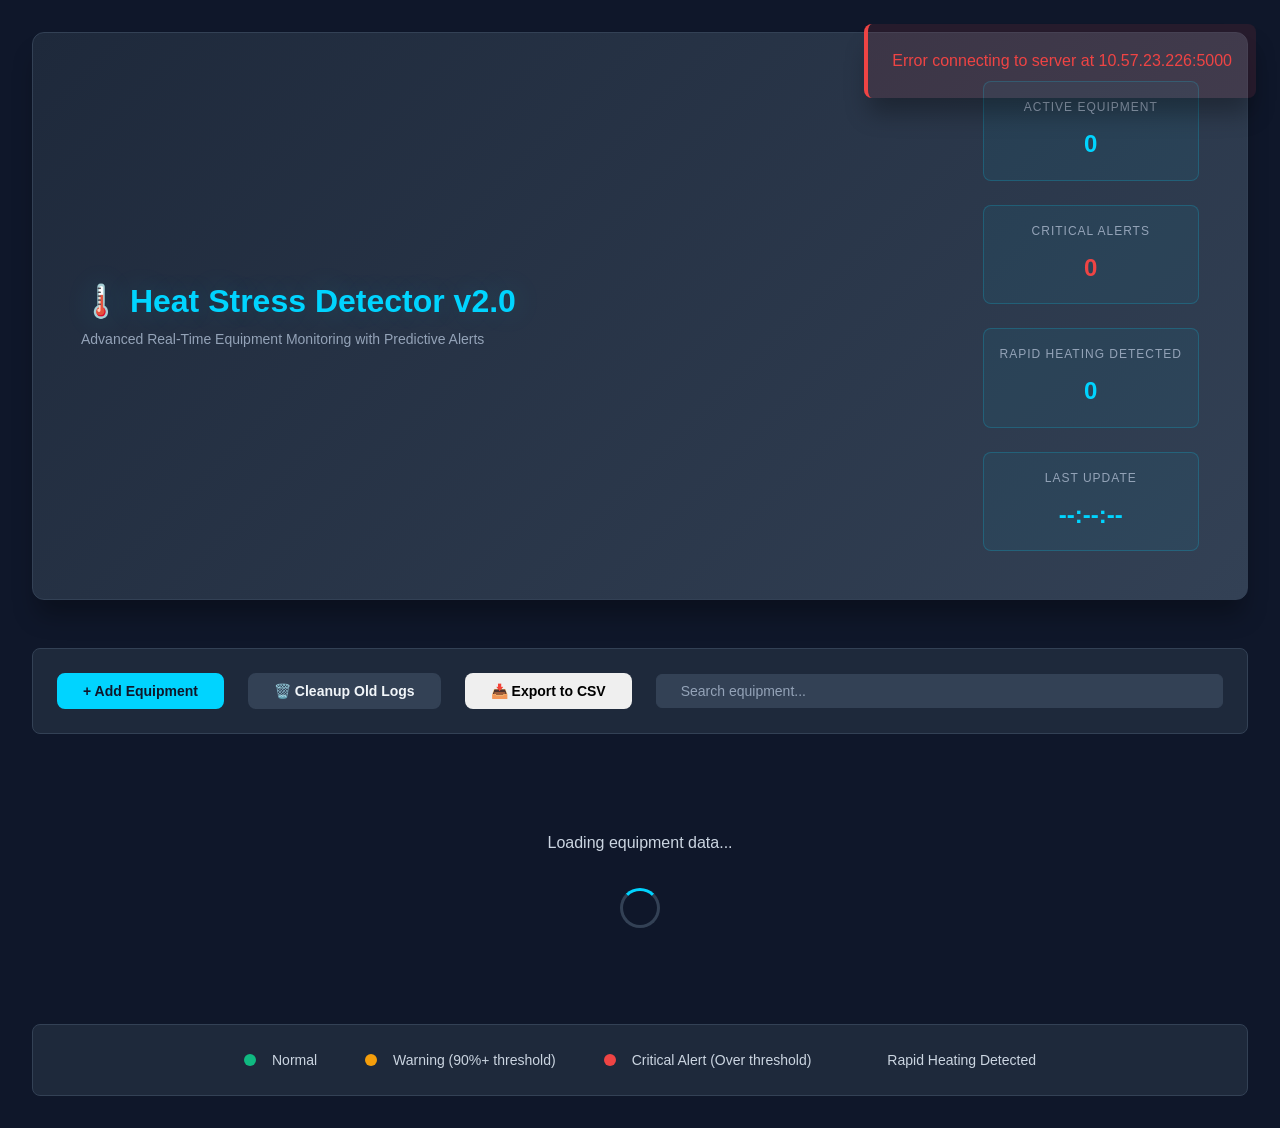
<file: heat_stress_detector_v2.html>
<!DOCTYPE html>
<html lang="en">
<head>
    <meta charset="UTF-8">
    <meta name="viewport" content="width=device-width, initial-scale=1.0">
    <title>Heat Stress Detector v2 - Advanced Monitoring</title>
    <link rel="stylesheet" href="./style.css">
    <!-- Feature 1: Chart.js for Historical Trend Graphs -->
    <style>      
        :root {
            /* Color Palette */
            --primary-color: #00d4ff;
            --primary-dark: #0099cc;
            --secondary-color: #7c3aed;
            --danger-color: #ef4444;
            --warning-color: #f59e0b;
            --success-color: #10b981;
            
            /* Backgrounds */
            --bg-primary: #0f172a;
            --bg-secondary: #1e293b;
            --bg-tertiary: #334155;
            --bg-card: #1e293b;
            
            /* Text Colors */
            --text-primary: #f1f5f9;
            --text-secondary: #cbd5e1;
            --text-muted: #94a3b8;
            
            /* Borders & Shadows */
            --border-color: #334155;
            --shadow: 0 20px 25px -5px rgba(0, 0, 0, 0.3);
            --shadow-sm: 0 4px 6px -1px rgba(0, 0, 0, 0.2);
            
            /* Spacing */
            --spacing-xs: 0.25rem;
            --spacing-sm: 0.5rem;
            --spacing-md: 1rem;
            --spacing-lg: 1.5rem;
            --spacing-xl: 2rem;
            --spacing-2xl: 3rem;
            
            /* Font Sizes */
            --font-xs: 0.75rem;
            --font-sm: 0.875rem;
            --font-base: 1rem;
            --font-lg: 1.125rem;
            --font-xl: 1.25rem;
            --font-2xl: 1.5rem;
            --font-3xl: 2rem;
            
            /* Z-Index */
            --z-base: 1;
            --z-modal: 1000;
            --z-notification: 2000;
        }
        
        * {
            margin: 0;
            padding: 0;
            box-sizing: border-box;
        }
        
        body {
            font-family: 'Segoe UI', 'Roboto', 'Oxygen', 'Ubuntu', 'Cantarell', sans-serif;
            background-color: var(--bg-primary);
            color: var(--text-primary);
            line-height: 1.6;
            font-size: var(--font-base);
        }
        
        html {
            scroll-behavior: smooth;
        }
        
        /* ==================== TYPOGRAPHY ==================== */
        
        h1, h2, h3, h4, h5, h6 {
            font-weight: 700;
            line-height: 1.2;
            margin-bottom: var(--spacing-md);
        }
        
        h1 { font-size: var(--font-3xl); }
        h2 { font-size: var(--font-2xl); }
        h3 { font-size: var(--font-xl); }
        
        p {
            margin-bottom: var(--spacing-md);
            color: var(--text-secondary);
        }
        
        /* ==================== BUTTONS ==================== */
        
        .btn {
            display: inline-flex;
            align-items: center;
            justify-content: center;
            padding: var(--spacing-sm) var(--spacing-lg);
            border: 2px solid transparent;
            border-radius: 8px;
            font-size: var(--font-sm);
            font-weight: 600;
            cursor: pointer;
            transition: all 0.3s ease;
            gap: var(--spacing-sm);
            text-decoration: none;
            white-space: nowrap;
        }
        
        .btn:hover {
            transform: translateY(-2px);
        }
        
        .btn:active {
            transform: translateY(0);
        }
        
        .btn-primary {
            background-color: var(--primary-color);
            color: var(--bg-primary);
            border-color: var(--primary-color);
        }
        
        .btn-primary:hover {
            background-color: var(--primary-dark);
            border-color: var(--primary-dark);
            box-shadow: 0 0 20px rgba(0, 212, 255, 0.3);
        }
        
        .btn-secondary {
            background-color: var(--bg-tertiary);
            color: var(--text-primary);
            border-color: var(--border-color);
        }
        
        .btn-secondary:hover {
            background-color: var(--bg-secondary);
            border-color: var(--primary-color);
        }
        
        .btn-danger {
            background-color: var(--danger-color);
            color: white;
            border-color: var(--danger-color);
        }
        
        .btn-danger:hover {
            background-color: #dc2626;
            box-shadow: 0 0 20px rgba(239, 68, 68, 0.3);
        }
        
        .btn:disabled {
            opacity: 0.5;
            cursor: not-allowed;
            transform: none;
        }
        
        /* ==================== LAYOUT ==================== */
        
        .container {
            max-width: 1400px;
            margin: 0 auto;
            padding: var(--spacing-xl);
        }
        
        /* ==================== HEADER ==================== */
        
        .header {
            background: linear-gradient(135deg, var(--bg-secondary) 0%, var(--bg-tertiary) 100%);
            border: 1px solid var(--border-color);
            border-radius: 12px;
            padding: var(--spacing-2xl);
            margin-bottom: var(--spacing-2xl);
            box-shadow: var(--shadow);
        }
        
        .header-content {
            display: flex;
            justify-content: space-between;
            align-items: center;
            gap: var(--spacing-2xl);
            flex-wrap: wrap;
        }
        
        .header-title h1 {
            margin-bottom: var(--spacing-sm);
            color: var(--primary-color);
            text-shadow: 0 0 30px rgba(0, 212, 255, 0.2);
        }
        
        .subtitle {
            color: var(--text-muted);
            font-size: var(--font-sm);
            margin: 0;
        }
        
        .header-stats {
            display: grid;
            grid-template-columns: repeat(auto-fit, minmax(150px, 1fr));
            gap: var(--spacing-lg);
        }
        
        .stat-item {
            display: flex;
            flex-direction: column;
            align-items: center;
            padding: var(--spacing-md);
            background: rgba(0, 212, 255, 0.05);
            border: 1px solid rgba(0, 212, 255, 0.2);
            border-radius: 8px;
            transition: all 0.3s ease;
        }
        
        .stat-item:hover {
            background: rgba(0, 212, 255, 0.1);
            border-color: var(--primary-color);
        }
        
        .stat-label {
            font-size: var(--font-xs);
            color: var(--text-muted);
            text-transform: uppercase;
            letter-spacing: 1px;
            margin-bottom: var(--spacing-sm);
        }
        
        .stat-value {
            font-size: var(--font-2xl);
            font-weight: 700;
            color: var(--primary-color);
        }
        
        .stat-value.alert-count {
            color: var(--danger-color);
        }
        
        /* ==================== CONTROL PANEL ==================== */
        
        .control-panel {
            display: flex;
            justify-content: space-between;
            align-items: center;
            gap: var(--spacing-lg);
            margin-bottom: var(--spacing-2xl);
            flex-wrap: wrap;
            background: var(--bg-secondary);
            border: 1px solid var(--border-color);
            padding: var(--spacing-lg);
            border-radius: 8px;
        }
        
        .search-box {
            flex: 1;
            min-width: 200px;
        }
        
        .search-box input {
            width: 100%;
            padding: var(--spacing-sm) var(--spacing-lg);
            background: var(--bg-tertiary);
            border: 1px solid var(--border-color);
            border-radius: 6px;
            color: var(--text-primary);
            font-size: var(--font-sm);
            transition: all 0.3s ease;
        }
        
        .search-box input:focus {
            outline: none;
            border-color: var(--primary-color);
            box-shadow: 0 0 10px rgba(0, 212, 255, 0.2);
        }
        
        .search-box input::placeholder {
            color: var(--text-muted);
        }
        
        /* ==================== EQUIPMENT GRID ==================== */
        
        .equipment-grid {
            display: grid;
            grid-template-columns: repeat(auto-fill, minmax(350px, 1fr));
            gap: var(--spacing-lg);
            margin-bottom: var(--spacing-2xl);
        }
        
        .equipment-card {
            background: var(--bg-card);
            border: 2px solid var(--border-color);
            border-radius: 12px;
            padding: var(--spacing-lg);
            transition: all 0.3s ease;
            cursor: pointer;
            position: relative;
            overflow: hidden;
        }
        
        .equipment-card::before {
            content: '';
            position: absolute;
            top: 0;
            left: 0;
            right: 0;
            height: 4px;
            background: linear-gradient(90deg, var(--primary-color), transparent);
            opacity: 0;
            transition: opacity 0.3s ease;
        }
        
        .equipment-card:hover {
            border-color: var(--primary-color);
            box-shadow: var(--shadow-sm), 0 0 20px rgba(0, 212, 255, 0.1);
            transform: translateY(-4px);
        }
        
        .equipment-card:hover::before {
            opacity: 1;
        }
        
        .equipment-card.status-normal {
            border-top-color: var(--success-color);
        }
        
        .equipment-card.status-warning {
            border-top-color: var(--warning-color);
        }
        
        .equipment-card.status-alert {
            border-top-color: var(--danger-color);
            background: linear-gradient(135deg, 
                rgba(239, 68, 68, 0.05) 0%, 
                var(--bg-card) 100%);
        }
        
        .equipment-card-header {
            display: flex;
            justify-content: space-between;
            align-items: start;
            margin-bottom: var(--spacing-lg);
            gap: var(--spacing-md);
        }
        
        .equipment-name {
            font-size: var(--font-lg);
            font-weight: 700;
            color: var(--primary-color);
            word-break: break-word;
        }
        
        .equipment-id {
            font-size: var(--font-xs);
            color: var(--text-muted);
            margin-top: var(--spacing-xs);
        }
        
        .status-badge {
            display: inline-flex;
            align-items: center;
            gap: var(--spacing-xs);
            padding: var(--spacing-xs) var(--spacing-sm);
            border-radius: 20px;
            font-size: var(--font-xs);
            font-weight: 600;
            text-transform: uppercase;
            letter-spacing: 0.5px;
        }
        
        .status-badge.normal {
            background: rgba(16, 185, 129, 0.1);
            color: var(--success-color);
            border: 1px solid var(--success-color);
        }
        
        .status-badge.warning {
            background: rgba(245, 158, 11, 0.1);
            color: var(--warning-color);
            border: 1px solid var(--warning-color);
        }
        
        .status-badge.alert {
            background: rgba(239, 68, 68, 0.1);
            color: var(--danger-color);
            border: 1px solid var(--danger-color);
            animation: pulse 2s infinite;
        }
        
        @keyframes pulse {
            0%, 100% { opacity: 1; }
            50% { opacity: 0.7; }
        }
        
        .equipment-body {
            display: grid;
            gap: var(--spacing-lg);
            margin-bottom: var(--spacing-lg);
        }
        
        .temperature-display {
            background: var(--bg-tertiary);
            border: 1px solid var(--border-color);
            border-radius: 8px;
            padding: var(--spacing-lg);
            text-align: center;
        }
        
        .temp-label {
            font-size: var(--font-xs);
            color: var(--text-muted);
            text-transform: uppercase;
            letter-spacing: 1px;
            margin-bottom: var(--spacing-sm);
            display: block;
        }
        
        .temp-current {
            font-size: var(--font-3xl);
            font-weight: 700;
            color: var(--primary-color);
            margin-bottom: var(--spacing-xs);
        }
        
        .temp-unit {
            font-size: var(--font-lg);
            color: var(--text-muted);
            margin-left: var(--spacing-xs);
        }
        
        .temp-info {
            display: grid;
            grid-template-columns: 1fr 1fr;
            gap: var(--spacing-md);
            margin-top: var(--spacing-md);
            padding-top: var(--spacing-md);
            border-top: 1px solid var(--border-color);
        }
        
        .temp-info-item {
            display: flex;
            flex-direction: column;
            align-items: center;
        }
        
        .temp-info-label {
            font-size: var(--font-xs);
            color: var(--text-muted);
            margin-bottom: var(--spacing-xs);
        }
        
        .temp-info-value {
            font-size: var(--font-lg);
            font-weight: 600;
            color: var(--text-primary);
        }
        
        .timestamp {
            font-size: var(--font-xs);
            color: var(--text-muted);
            margin-top: var(--spacing-md);
            padding-top: var(--spacing-md);
            border-top: 1px solid var(--border-color);
        }
        
        .equipment-footer {
            display: grid;
            grid-template-columns: 1fr 1fr;
            gap: var(--spacing-md);
        }
        
        .equipment-footer .btn {
            width: 100%;
            justify-content: center;
        }
        
        .no-data {
            text-align: center;
            color: var(--text-muted);
            padding: var(--spacing-2xl);
            font-size: var(--font-sm);
        }
        
        /* ==================== LOADING SPINNER ==================== */
        
        .loading-message {
            grid-column: 1 / -1;
            display: flex;
            flex-direction: column;
            align-items: center;
            justify-content: center;
            padding: var(--spacing-2xl);
            color: var(--text-muted);
        }
        
        .spinner {
            width: 40px;
            height: 40px;
            border: 3px solid var(--border-color);
            border-top-color: var(--primary-color);
            border-radius: 50%;
            animation: spin 1s linear infinite;
            margin-top: var(--spacing-md);
        }
        
        @keyframes spin {
            to { transform: rotate(360deg); }
        }
        
        /* ==================== MODALS ==================== */
        
        .modal {
            display: none;
            position: fixed;
            top: 0;
            left: 0;
            right: 0;
            bottom: 0;
            background: rgba(0, 0, 0, 0.7);
            backdrop-filter: blur(4px);
            z-index: var(--z-modal);
            align-items: center;
            justify-content: center;
        }
        
        .modal.active {
            display: flex;
        }
        
        .modal-content {
            background: var(--bg-secondary);
            border: 1px solid var(--border-color);
            border-radius: 12px;
            max-width: 500px;
            width: 90%;
            max-height: 90vh;
            overflow-y: auto;
            box-shadow: var(--shadow);
            animation: slideUp 0.3s ease;
        }
        
        @keyframes slideUp {
            from {
                opacity: 0;
                transform: translateY(30px);
            }
            to {
                opacity: 1;
                transform: translateY(0);
            }
        }
        
        .modal-header {
            display: flex;
            justify-content: space-between;
            align-items: center;
            padding: var(--spacing-lg);
            border-bottom: 1px solid var(--border-color);
        }
        
        .modal-header h2 {
            margin: 0;
            color: var(--primary-color);
        }
        
        .modal-close {
            background: none;
            border: none;
            color: var(--text-muted);
            font-size: var(--font-2xl);
            cursor: pointer;
            transition: color 0.3s ease;
            padding: 0;
            width: 32px;
            height: 32px;
            display: flex;
            align-items: center;
            justify-content: center;
        }
        
        .modal-close:hover {
            color: var(--primary-color);
        }
        
        .modal-body {
            padding: var(--spacing-lg);
        }
        
        .modal-footer {
            padding: var(--spacing-lg);
            border-top: 1px solid var(--border-color);
            display: flex;
            gap: var(--spacing-md);
            justify-content: flex-end;
        }
        
        .modal-form {
            padding: var(--spacing-lg);
        }
        
        .form-group {
            margin-bottom: var(--spacing-lg);
        }
        
        .form-group label {
            display: block;
            margin-bottom: var(--spacing-sm);
            color: var(--text-primary);
            font-weight: 600;
            font-size: var(--font-sm);
        }
        
        .form-group input {
            width: 100%;
            padding: var(--spacing-sm) var(--spacing-md);
            background: var(--bg-tertiary);
            border: 1px solid var(--border-color);
            border-radius: 6px;
            color: var(--text-primary);
            font-size: var(--font-sm);
            transition: all 0.3s ease;
        }
        
        .form-group input:focus {
            outline: none;
            border-color: var(--primary-color);
            box-shadow: 0 0 10px rgba(0, 212, 255, 0.2);
            background: var(--bg-primary);
        }
        
        .form-group input::placeholder {
            color: var(--text-muted);
        }
        
        .form-actions {
            display: flex;
            gap: var(--spacing-md);
            justify-content: flex-end;
            margin-top: var(--spacing-lg);
        }
        
        .form-actions .btn {
            flex: 1;
        }
        
        /* ==================== DETAIL GRID ==================== */
        
        .detail-grid {
            display: grid;
            grid-template-columns: 1fr 1fr;
            gap: var(--spacing-lg);
            margin-bottom: var(--spacing-lg);
        }
        
        .detail-item {
            display: flex;
            flex-direction: column;
            padding: var(--spacing-md);
            background: var(--bg-tertiary);
            border: 1px solid var(--border-color);
            border-radius: 6px;
        }
        
        .detail-label {
            font-size: var(--font-xs);
            color: var(--text-muted);
            text-transform: uppercase;
            letter-spacing: 0.5px;
            margin-bottom: var(--spacing-xs);
        }
        
        .detail-value {
            font-size: var(--font-lg);
            font-weight: 600;
            color: var(--primary-color);
        }
        
        .detail-section {
            margin-bottom: var(--spacing-lg);
        }
        
        .detail-section h3 {
            margin-bottom: var(--spacing-md);
            color: var(--primary-color);
        }
        
        .readings-list {
            display: flex;
            flex-direction: column;
            gap: var(--spacing-sm);
        }
        
        .reading-item {
            display: flex;
            justify-content: space-between;
            align-items: center;
            padding: var(--spacing-md);
            background: var(--bg-tertiary);
            border: 1px solid var(--border-color);
            border-radius: 6px;
        }
        
        .reading-temp {
            font-weight: 600;
            color: var(--primary-color);
        }
        
        .reading-time {
            font-size: var(--font-xs);
            color: var(--text-muted);
        }
        
        /* ==================== STATUS BAR ==================== */
        
        .status-bar {
            display: flex;
            justify-content: center;
            gap: var(--spacing-2xl);
            padding: var(--spacing-lg);
            background: var(--bg-secondary);
            border: 1px solid var(--border-color);
            border-radius: 8px;
            margin-top: var(--spacing-2xl);
            flex-wrap: wrap;
        }
        
        .status-item {
            display: flex;
            align-items: center;
            gap: var(--spacing-md);
            color: var(--text-secondary);
            font-size: var(--font-sm);
        }
        
        .status-dot {
            width: 12px;
            height: 12px;
            border-radius: 50%;
        }
        
        .status-dot.normal {
            background-color: var(--success-color);
        }
        
        .status-dot.warning {
            background-color: var(--warning-color);
        }
        
        .status-dot.alert {
            background-color: var(--danger-color);
            animation: pulse 2s infinite;
        }
        
        /* ==================== NOTIFICATIONS ==================== */
        
        .notification-container {
            position: fixed;
            top: var(--spacing-lg);
            right: var(--spacing-lg);
            z-index: var(--z-notification);
            display: flex;
            flex-direction: column;
            gap: var(--spacing-md);
            max-width: 400px;
        }
        
        .notification {
            padding: var(--spacing-lg);
            border-radius: 8px;
            box-shadow: var(--shadow);
            animation: slideInRight 0.3s ease;
            border-left: 4px solid;
        }
        
        @keyframes slideInRight {
            from {
                opacity: 0;
                transform: translateX(100px);
            }
            to {
                opacity: 1;
                transform: translateX(0);
            }
        }
        
        .notification.success {
            background: rgba(16, 185, 129, 0.1);
            border-left-color: var(--success-color);
            color: var(--success-color);
        }
        
        .notification.error {
            background: rgba(239, 68, 68, 0.1);
            border-left-color: var(--danger-color);
            color: var(--danger-color);
        }
        
        .notification.info {
            background: rgba(0, 212, 255, 0.1);
            border-left-color: var(--primary-color);
            color: var(--primary-color);
        }
        
        .notification.warning {
            background: rgba(245, 158, 11, 0.1);
            border-left-color: var(--warning-color);
            color: var(--warning-color);
        }
        
        /* ==================== RESPONSIVE DESIGN ==================== */
        
        @media (max-width: 768px) {
            .container {
                padding: var(--spacing-lg);
            }
        
            .header-content {
                flex-direction: column;
                align-items: flex-start;
            }
        
            .header-stats {
                grid-template-columns: repeat(3, 1fr);
                width: 100%;
            }
        
            .equipment-grid {
                grid-template-columns: 1fr;
            }
        
            .control-panel {
                flex-direction: column;
                align-items: stretch;
            }
        
            .control-panel .btn {
                width: 100%;
            }
        
            .search-box {
                min-width: auto;
            }
        
            .status-bar {
                gap: var(--spacing-lg);
            }
        
            .modal-content {
                width: 95%;
            }
        
            .notification-container {
                left: var(--spacing-lg);
                right: var(--spacing-lg);
                max-width: none;
            }
        
            .detail-grid {
                grid-template-columns: 1fr;
            }
        }
        
        @media (max-width: 480px) {
            .header {
                padding: var(--spacing-lg);
            }
        
            .header-title h1 {
                font-size: var(--font-2xl);
            }
        
            .header-stats {
                grid-template-columns: 1fr;
                gap: var(--spacing-md);
            }
        
            .stat-item {
                padding: var(--spacing-md);
            }
        
            .equipment-grid {
                gap: var(--spacing-md);
            }
        
            .equipment-card {
                padding: var(--spacing-md);
            }
        
            .temp-current {
                font-size: var(--font-2xl);
            }
        
            .temp-info {
                grid-template-columns: 1fr;
            }
        
            .equipment-footer {
                grid-template-columns: 1fr;
            }
        
            .status-bar {
                flex-direction: column;
                gap: var(--spacing-md);
            }
        
            .status-item {
                justify-content: center;
            }
        }
        
        /* ==================== SCROLLBAR STYLING ==================== */
        
        ::-webkit-scrollbar {
            width: 8px;
            height: 8px;
        }
        
        ::-webkit-scrollbar-track {
            background: var(--bg-secondary);
        }
        
        ::-webkit-scrollbar-thumb {
            background: var(--bg-tertiary);
            border-radius: 4px;
        }
        
        ::-webkit-scrollbar-thumb:hover {
            background: var(--border-color);
        }
        
        /* ==================== UTILITIES ==================== */
        
        .hidden {
            display: none !important;
        }
        
        .invisible {
            visibility: hidden;
        }
        
        .text-center {
            text-align: center;
        }
        
        .text-muted {
            color: var(--text-muted);
        }
        
        .mt-1 { margin-top: var(--spacing-sm); }
        .mt-2 { margin-top: var(--spacing-md); }
        .mb-1 { margin-bottom: var(--spacing-sm); }
        .mb-2 { margin-bottom: var(--spacing-md); }
    </style>
</head>
<body>
    <div class="container">
        <!-- Header Section -->
        <header class="header">
            <div class="header-content">
                <div class="header-title">
                    <h1>🌡️ Heat Stress Detector v2.0</h1>
                    <p class="subtitle">Advanced Real-Time Equipment Monitoring with Predictive Alerts</p>
                </div>
                <div class="header-stats">
                    <div class="stat-item">
                        <span class="stat-label">Active Equipment</span>
                        <span class="stat-value" id="stat-total">0</span>
                    </div>
                    <div class="stat-item">
                        <span class="stat-label">Critical Alerts</span>
                        <span class="stat-value alert-count" id="stat-alerts">0</span>
                    </div>
                    <div class="stat-item">
                        <span class="stat-label">Rapid Heating Detected</span>
                        <span class="stat-value warning-count" id="stat-rapid-heat">0</span>
                    </div>
                    <div class="stat-item">
                        <span class="stat-label">Last Update</span>
                        <span class="stat-value" id="stat-time">--:--:--</span>
                    </div>
                </div>
            </div>
        </header>

        <!-- Control Panel -->
        <div class="control-panel">
            <button class="btn btn-primary" id="btn-add-equipment">+ Add Equipment</button>
            <button class="btn btn-secondary" id="btn-cleanup">🗑️ Cleanup Old Logs</button>
            <!-- Feature 4: CSV Export Button -->
            <button class="btn btn-success" id="btn-export-csv">📥 Export to CSV</button>
            <div class="search-box">
                <input type="text" id="search-input" placeholder="Search equipment...">
            </div>
        </div>

        <!-- Equipment Grid -->
        <div class="equipment-grid" id="equipment-grid">
            <div class="loading-message">
                <p>Loading equipment data...</p>
                <div class="spinner"></div>
            </div>
        </div>

        <!-- Status Bar -->
        <footer class="status-bar">
            <div class="status-item">
                <span class="status-dot normal"></span>
                <span>Normal</span>
            </div>
            <div class="status-item">
                <span class="status-dot warning"></span>
                <span>Warning (90%+ threshold)</span>
            </div>
            <div class="status-item">
                <span class="status-dot alert"></span>
                <span>Critical Alert (Over threshold)</span>
            </div>
            <div class="status-item">
                <span class="status-dot rapid"></span>
                <span>Rapid Heating Detected</span>
            </div>
        </footer>
    </div>

    <!-- Modal: Add Equipment (Feature 5: Location input added) -->
    <div id="modal-add-equipment" class="modal">
        <div class="modal-content">
            <div class="modal-header">
                <h2>Add New Equipment</h2>
                <button class="modal-close">&times;</button>
            </div>
            <form id="form-add-equipment" class="modal-form">
                <div class="form-group">
                    <label for="input-eq-name">Equipment Name *</label>
                    <input 
                        type="text" 
                        id="input-eq-name" 
                        name="name" 
                        placeholder="e.g., Industrial Motor A" 
                        required
                    >
                </div>
                <div class="form-group">
                    <label for="input-max-temp">Max Temp Threshold (°C) *</label>
                    <input 
                        type="number" 
                        id="input-max-temp" 
                        name="max_temp_threshold" 
                        placeholder="e.g., 85.0" 
                        step="0.1"
                        required
                    >
                </div>
                <!-- Feature 5: Location field -->
                <div class="form-group">
                    <label for="input-location">Location *</label>
                    <input 
                        type="text" 
                        id="input-location" 
                        name="location" 
                        placeholder="e.g., Server Room A" 
                        required
                    >
                </div>
                <div class="form-actions">
                    <button type="button" class="btn btn-secondary modal-cancel">Cancel</button>
                    <button type="submit" class="btn btn-primary">Create Equipment</button>
                </div>
            </form>
        </div>
    </div>

    <!-- Modal: Edit Equipment -->
    <div id="modal-edit-equipment" class="modal">
        <div class="modal-content">
            <div class="modal-header">
                <h2>Edit Equipment</h2>
                <button class="modal-close">&times;</button>
            </div>
            <form id="form-edit-equipment" class="modal-form">
                <input type="hidden" id="edit-equipment-id">
                <div class="form-group">
                    <label for="edit-eq-name">Equipment Name</label>
                    <input 
                        type="text" 
                        id="edit-eq-name" 
                        name="name" 
                        placeholder="Equipment name"
                    >
                </div>
                <div class="form-group">
                    <label for="edit-max-temp">Max Temp Threshold (°C)</label>
                    <input 
                        type="number" 
                        id="edit-max-temp" 
                        name="max_temp_threshold" 
                        placeholder="e.g., 85.0" 
                        step="0.1"
                    >
                </div>
                <!-- Feature 5: Location field in edit -->
                <div class="form-group">
                    <label for="edit-location">Location</label>
                    <input 
                        type="text" 
                        id="edit-location" 
                        name="location" 
                        placeholder="e.g., Server Room A"
                    >
                </div>
                <div class="form-actions">
                    <button type="button" class="btn btn-secondary modal-cancel">Cancel</button>
                    <button type="submit" class="btn btn-primary">Save Changes</button>
                </div>
            </form>
        </div>
    </div>

    <!-- Modal: Equipment Details with Trend Chart (Feature 1) -->
    <div id="modal-equipment-details" class="modal">
        <div class="modal-content modal-large">
            <div class="modal-header">
                <h2 id="detail-equipment-name">Equipment Details</h2>
                <button class="modal-close">&times;</button>
            </div>
            <div class="modal-body">
                <div class="detail-grid">
                    <div class="detail-item">
                        <span class="detail-label">Equipment ID:</span>
                        <span class="detail-value" id="detail-eq-id">-</span>
                    </div>
                    <div class="detail-item">
                        <span class="detail-label">Location:</span>
                        <span class="detail-value" id="detail-location">-</span>
                    </div>
                    <div class="detail-item">
                        <span class="detail-label">Max Threshold:</span>
                        <span class="detail-value" id="detail-max-temp">-</span>
                    </div>
                    <div class="detail-item">
                        <span class="detail-label">Health Score:</span>
                        <span class="detail-value" id="detail-health-score">-</span>
                    </div>
                    <div class="detail-item">
                        <span class="detail-label">Current Temperature:</span>
                        <span class="detail-value" id="detail-current-temp">-</span>
                    </div>
                    <div class="detail-item">
                        <span class="detail-label">Overheat Count:</span>
                        <span class="detail-value" id="detail-overheat-count">-</span>
                    </div>
                    <div class="detail-item">
                        <span class="detail-label">Last Updated:</span>
                        <span class="detail-value" id="detail-timestamp">-</span>
                    </div>
                </div>

                <!-- Feature 1: Trend Graph using Chart.js -->
                <div class="detail-section">
                    <h3>Temperature Trend (Last 20 Readings)</h3>
                    <div class="chart-container">
                        <canvas id="trend-chart"></canvas>
                    </div>
                </div>

                <div class="detail-section">
                    <h3>Recent Readings (Last 10)</h3>
                    <div class="readings-list" id="detail-readings-list">
                        <p class="no-data">Loading...</p>
                    </div>
                </div>
            </div>
            <div class="modal-footer">
                <button class="btn btn-secondary modal-cancel">Close</button>
                <button class="btn btn-primary" id="btn-edit-from-detail">Edit Equipment</button>
                <button class="btn btn-danger" id="btn-delete-from-detail">Delete Equipment</button>
            </div>
        </div>
    </div>

    <!-- Notification Container -->
    <div id="notification-container" class="notification-container"></div>

    <!-- Scripts -->
    <script>
        const API_BASE = 'http://your_ip_address:5000/api';
        const API_EXPORT = 'http://your_ip_address:5000/api/export';
        
        const POLL_INTERVAL = 3000;               // Poll every 3 seconds
        const NOTIFICATION_TIMEOUT = 4000;        // Show notifications for 4 seconds
        const RAPID_HEAT_THRESHOLD = 10.0;        // 10°C increase triggers rapid heating alert
        
        // ==================== STATE MANAGEMENT ====================
        
        const appState = {
            equipment: [],
            pollIntervalId: null,
            currentEditingId: null,
            trendCharts: {},  // Feature 1: Store Chart.js instances
        };
        
        // ==================== DOM ELEMENTS ====================
        
        const DOM = {
            equipmentGrid: document.getElementById('equipment-grid'),
            statTotal: document.getElementById('stat-total'),
            statAlerts: document.getElementById('stat-alerts'),
            statRapidHeat: document.getElementById('stat-rapid-heat'),
            statTime: document.getElementById('stat-time'),
            notificationContainer: document.getElementById('notification-container'),
            searchInput: document.getElementById('search-input'),
            
            // Modals
            modalAddEquipment: document.getElementById('modal-add-equipment'),
            modalEditEquipment: document.getElementById('modal-edit-equipment'),
            modalEquipmentDetails: document.getElementById('modal-equipment-details'),
            
            // Buttons
            btnAddEquipment: document.getElementById('btn-add-equipment'),
            btnCleanup: document.getElementById('btn-cleanup'),
            btnExportCSV: document.getElementById('btn-export-csv'),  // Feature 4: CSV Export
            btnEditFromDetail: document.getElementById('btn-edit-from-detail'),
            btnDeleteFromDetail: document.getElementById('btn-delete-from-detail'),
            
            // Forms
            formAddEquipment: document.getElementById('form-add-equipment'),
            formEditEquipment: document.getElementById('form-edit-equipment'),
        };
        
        // ==================== INITIALIZATION ====================
        
        document.addEventListener('DOMContentLoaded', () => {
            console.log('Heat Stress Detector v2.0 initialized');
            console.log(`API Base URL: ${API_BASE}`);
            
            setupEventListeners();
            loadEquipment();
            startPolling();
        });
        
        // ==================== EVENT LISTENERS ====================
        
        function setupEventListeners() {
            // Control panel buttons
            DOM.btnAddEquipment.addEventListener('click', () => openAddEquipmentModal());
            DOM.btnCleanup.addEventListener('click', () => cleanupOldLogs());
            DOM.btnExportCSV.addEventListener('click', () => exportToCSV());  // Feature 4
            
            // Search
            DOM.searchInput.addEventListener('input', (e) => filterEquipment(e.target.value));
            
            // Forms
            DOM.formAddEquipment.addEventListener('submit', (e) => handleAddEquipment(e));
            DOM.formEditEquipment.addEventListener('submit', (e) => handleEditEquipment(e));
            
            // Modal controls
            document.querySelectorAll('.modal-close').forEach(btn => {
                btn.addEventListener('click', (e) => {
                    e.target.closest('.modal').classList.remove('active');
                });
            });
            
            document.querySelectorAll('.modal-cancel').forEach(btn => {
                btn.addEventListener('click', (e) => {
                    e.target.closest('.modal').classList.remove('active');
                });
            });
            
            // Modal backdrop click
            document.querySelectorAll('.modal').forEach(modal => {
                modal.addEventListener('click', (e) => {
                    if (e.target === modal) {
                        modal.classList.remove('active');
                    }
                });
            });
            
            // Detail modal buttons
            DOM.btnEditFromDetail.addEventListener('click', () => {
                const equipmentId = parseInt(document.getElementById('detail-eq-id').textContent);
                openEditEquipmentModal(equipmentId);
                DOM.modalEquipmentDetails.classList.remove('active');
            });
            
            DOM.btnDeleteFromDetail.addEventListener('click', () => {
                const equipmentId = parseInt(document.getElementById('detail-eq-id').textContent);
                if (confirm(`Are you sure you want to delete this equipment? This action cannot be undone.`)) {
                    deleteEquipment(equipmentId);
                    DOM.modalEquipmentDetails.classList.remove('active');
                }
            });
        }
        
        // ==================== API FUNCTIONS ====================
        
        /**
         * Load all equipment from the server.
         * Includes health scores (Feature 6) and trend data (Feature 1).
         */
        async function loadEquipment() {
            try {
                console.log(`Fetching equipment from: ${API_BASE}/equipment`);
                const response = await fetch(`${API_BASE}/equipment`);
                
                if (!response.ok) {
                    throw new Error(`HTTP error! status: ${response.status}`);
                }
                
                const data = await response.json();
                
                if (data.success) {
                    appState.equipment = data.data || [];
                    renderEquipment();
                    updateStats();
                    updateTime();
                } else {
                    showNotification('Failed to load equipment data', 'error');
                }
            } catch (error) {
                console.error('Error loading equipment:', error);
                showNotification('Error connecting to server at 10.57.23.226:5000', 'error');
            }
        }
        
        /**
         * Create new equipment.
         * Feature 5: Now includes location parameter.
         */
        async function createEquipment(name, maxTempThreshold, location) {
            try {
                const response = await fetch(`${API_BASE}/equipment`, {
                    method: 'POST',
                    headers: {
                        'Content-Type': 'application/json',
                    },
                    body: JSON.stringify({
                        name: name,
                        max_temp_threshold: parseFloat(maxTempThreshold),
                        location: location,  // Feature 5: Location support
                    }),
                });
                
                const data = await response.json();
                
                if (!response.ok) {
                    throw new Error(data.error || 'Failed to create equipment');
                }
                
                showNotification(`Equipment "${name}" created successfully`, 'success');
                loadEquipment();
                return true;
            } catch (error) {
                console.error('Error creating equipment:', error);
                showNotification(error.message, 'error');
                return false;
            }
        }
        
        /**
         * Update equipment.
         * Feature 5: Now includes location parameter.
         */
        async function updateEquipment(equipmentId, updates) {
            try {
                const response = await fetch(`${API_BASE}/equipment/${equipmentId}`, {
                    method: 'PUT',
                    headers: {
                        'Content-Type': 'application/json',
                    },
                    body: JSON.stringify(updates),
                });
                
                const data = await response.json();
                
                if (!response.ok) {
                    throw new Error(data.error || 'Failed to update equipment');
                }
                
                showNotification('Equipment updated successfully', 'success');
                loadEquipment();
                return true;
            } catch (error) {
                console.error('Error updating equipment:', error);
                showNotification(error.message, 'error');
                return false;
            }
        }
        
        /**
         * Delete equipment.
         */
        async function deleteEquipment(equipmentId) {
            try {
                const response = await fetch(`${API_BASE}/equipment/${equipmentId}`, {
                    method: 'DELETE',
                });
                
                const data = await response.json();
                
                if (!response.ok) {
                    throw new Error(data.error || 'Failed to delete equipment');
                }
                
                showNotification('Equipment deleted successfully', 'success');
                loadEquipment();
                return true;
            } catch (error) {
                console.error('Error deleting equipment:', error);
                showNotification(error.message, 'error');
                return false;
            }
        }
        
        /**
         * Fetch equipment details including trend data (Feature 1).
         */
        async function fetchEquipmentDetail(equipmentId) {
            try {
                const response = await fetch(`${API_BASE}/equipment/${equipmentId}`);
                
                if (!response.ok) {
                    throw new Error(`HTTP error! status: ${response.status}`);
                }
                
                const data = await response.json();
                
                if (data.success) {
                    return data;
                } else {
                    showNotification('Failed to load equipment details', 'error');
                    return null;
                }
            } catch (error) {
                console.error('Error fetching equipment detail:', error);
                showNotification('Error connecting to server', 'error');
                return null;
            }
        }
        
        /**
         * Add telemetry reading.
         * Server will detect rapid heating and send alerts.
         */
        async function addTelemetry(equipmentId, currentTemp) {
            try {
                const response = await fetch(`${API_BASE}/telemetry`, {
                    method: 'POST',
                    headers: {
                        'Content-Type': 'application/json',
                    },
                    body: JSON.stringify({
                        equipment_id: equipmentId,
                        current_temp: parseFloat(currentTemp),
                    }),
                });
                
                const data = await response.json();
                
                if (!response.ok) {
                    console.warn('Failed to add telemetry:', data.error);
                    return false;
                }
                
                // Feature 2: Show rapid heating alert if detected
                if (data.alerts && data.alerts.rapid_heating) {
                    showNotification('⚡ RAPID HEATING DETECTED! Temperature rising quickly!', 'warning');
                }
                
                return true;
            } catch (error) {
                console.error('Error adding telemetry:', error);
                return false;
            }
        }
        
        /**
         * Clean up old telemetry logs.
         */
        async function cleanupOldLogs() {
            try {
                DOM.btnCleanup.disabled = true;
                DOM.btnCleanup.textContent = '🗑️ Cleaning...';
                
                const response = await fetch(`${API_BASE}/telemetry/cleanup`, {
                    method: 'DELETE',
                });
                
                const data = await response.json();
                
                if (!response.ok) {
                    throw new Error(data.error || 'Failed to cleanup logs');
                }
                
                showNotification(`Cleaned up ${data.deleted_count} old telemetry records`, 'success');
            } catch (error) {
                console.error('Error cleaning up logs:', error);
                showNotification(error.message, 'error');
            } finally {
                DOM.btnCleanup.disabled = false;
                DOM.btnCleanup.textContent = '🗑️ Cleanup Old Logs';
            }
        }
        
        /**
         * Feature 4: Export data to CSV.
         */
        async function exportToCSV() {
            try {
                DOM.btnExportCSV.disabled = true;
                DOM.btnExportCSV.textContent = '📥 Exporting...';
                
                // Create a temporary anchor element to trigger download
                const link = document.createElement('a');
                link.href = API_EXPORT;
                link.download = 'heat_report.csv';
                document.body.appendChild(link);
                link.click();
                document.body.removeChild(link);
                
                showNotification('CSV exported successfully', 'success');
            } catch (error) {
                console.error('Error exporting CSV:', error);
                showNotification('Failed to export CSV', 'error');
            } finally {
                DOM.btnExportCSV.disabled = false;
                DOM.btnExportCSV.textContent = '📥 Export to CSV';
            }
        }
        
        // ==================== RENDERING FUNCTIONS ====================
        
        /**
         * Render all equipment cards.
         * Feature 1: Includes trend chart integration
         * Feature 5: Shows location badges
         * Feature 6: Displays health scores with color coding
         */
        function renderEquipment() {
            if (appState.equipment.length === 0) {
                DOM.equipmentGrid.innerHTML = `
                    <div class="no-data">
                        <p>📭 No equipment registered yet. Click "Add Equipment" to get started.</p>
                    </div>
                `;
                return;
            }
            
            DOM.equipmentGrid.innerHTML = appState.equipment
                .map(equipment => createEquipmentCard(equipment))
                .join('');
            
            // Add event listeners
            document.querySelectorAll('.equipment-card').forEach(card => {
                card.addEventListener('click', (e) => {
                    if (!e.target.closest('.btn')) {
                        showEquipmentDetails(parseInt(card.dataset.equipmentId));
                    }
                });
            });
            
            document.querySelectorAll('.btn-view-details').forEach(btn => {
                btn.addEventListener('click', (e) => {
                    e.stopPropagation();
                    const equipmentId = parseInt(btn.dataset.equipmentId);
                    showEquipmentDetails(equipmentId);
                });
            });
            
            document.querySelectorAll('.btn-edit-equipment').forEach(btn => {
                btn.addEventListener('click', (e) => {
                    e.stopPropagation();
                    const equipmentId = parseInt(btn.dataset.equipmentId);
                    openEditEquipmentModal(equipmentId);
                });
            });
        }
        
        /**
         * Create HTML for equipment card.
         * Features 1, 5, 6 integrated.
         */
        function createEquipmentCard(equipment) {
            const status = getStatus(equipment);
            const currentTemp = equipment.Current_Temp ?? 'No data';
            const maxTemp = equipment.Max_Temp_Threshold;
            const tempDisplay = typeof currentTemp === 'number' ? `${currentTemp.toFixed(1)}` : currentTemp;
            
            // Feature 5: Location badge
            const locationBadge = equipment.Location ? 
                `<span class="location-badge">📍 ${escapeHtml(equipment.Location)}</span>` : 
                '';
            
            // Feature 6: Health score with color coding
            const healthScore = equipment.Health_Score || 0;
            const healthStatus = equipment.Health_Status || 'Critical';
            const healthColor = getHealthColor(healthStatus);
            const healthEmoji = getHealthEmoji(healthStatus);
            
            return `
                <div class="equipment-card status-${status}" data-equipment-id="${equipment.Equipment_ID}">
                    <div class="equipment-card-header">
                        <div>
                            <div class="equipment-name">${escapeHtml(equipment.Name)}</div>
                            <div class="equipment-id">ID: ${equipment.Equipment_ID}</div>
                        </div>
                        <div style="display: flex; gap: 10px; align-items: flex-start;">
                            <div class="status-badge ${status}">${status.toUpperCase()}</div>
                            <!-- Feature 6: Health Score Badge -->
                            <div class="health-badge" style="border-color: ${healthColor};">
                                <div style="font-size: 12px; color: ${healthColor};">HEALTH</div>
                                <div style="font-size: 18px; font-weight: 700; color: ${healthColor};">${healthScore}%</div>
                                <div style="font-size: 10px; color: ${healthColor};">${healthEmoji}</div>
                            </div>
                        </div>
                    </div>
                    
                    <!-- Feature 5: Location badge -->
                    ${locationBadge}
                    
                    <div class="equipment-body">
                        <div class="temperature-display">
                            <span class="temp-label">Current Temperature</span>
                            <div>
                                <span class="temp-current">${tempDisplay}</span>
                                ${typeof currentTemp === 'number' ? '<span class="temp-unit">°C</span>' : ''}
                            </div>
                            <div class="temp-info">
                                <div class="temp-info-item">
                                    <span class="temp-info-label">Max Threshold</span>
                                    <span class="temp-info-value">${maxTemp.toFixed(1)}°C</span>
                                </div>
                                <div class="temp-info-item">
                                    <span class="temp-info-label">Margin</span>
                                    <span class="temp-info-value">
                                        ${typeof currentTemp === 'number' ? (maxTemp - currentTemp).toFixed(1) : '--'}°C
                                    </span>
                                </div>
                            </div>
                        </div>
                        
                        ${equipment.Timestamp ? `
                            <div class="timestamp">
                                Last Updated: ${formatTime(equipment.Timestamp)}
                            </div>
                        ` : `
                            <div class="timestamp" style="color: var(--text-muted);">
                                No readings yet
                            </div>
                        `}
                    </div>
                    
                    <div class="equipment-footer">
                        <button class="btn btn-secondary btn-view-details" data-equipment-id="${equipment.Equipment_ID}">
                            📊 Details
                        </button>
                        <button class="btn btn-secondary btn-edit-equipment" data-equipment-id="${equipment.Equipment_ID}">
                            ⚙️ Edit
                        </button>
                    </div>
                </div>
            `;
        }
        
        /**
         * Show equipment details modal with trend chart (Feature 1).
         */
        async function showEquipmentDetails(equipmentId) {
            try {
                const detail = await fetchEquipmentDetail(equipmentId);
                if (!detail) return;
                
                const eq = detail.equipment;
                const telemetry = detail.recent_telemetry || [];
                const trendData = detail.trend_data || { temps: [], timestamps: [] };
                
                // Populate modal
                document.getElementById('detail-equipment-name').textContent = eq.Name;
                document.getElementById('detail-eq-id').textContent = eq.Equipment_ID;
                document.getElementById('detail-location').textContent = eq.Location || 'Not specified';  // Feature 5
                document.getElementById('detail-max-temp').textContent = `${eq.Max_Temp_Threshold.toFixed(1)}°C`;
                document.getElementById('detail-overheat-count').textContent = eq.Overheat_Count || 0;
                
                // Feature 6: Display health score
                const healthScore = eq.Health_Score || 0;
                const healthStatus = eq.Health_Status || 'Critical';
                const healthColor = getHealthColor(healthStatus);
                document.getElementById('detail-health-score').innerHTML = 
                    `<span style="color: ${healthColor}; font-weight: 700;">${healthScore}% (${healthStatus})</span>`;
                
                const currentTelemetry = telemetry[0];
                if (currentTelemetry) {
                    document.getElementById('detail-current-temp').textContent = 
                        `${currentTelemetry.Current_Temp.toFixed(1)}°C`;
                    document.getElementById('detail-timestamp').textContent = 
                        formatTime(currentTelemetry.Timestamp);
                } else {
                    document.getElementById('detail-current-temp').textContent = 'No data';
                    document.getElementById('detail-timestamp').textContent = '--';
                }
                
                // Render recent readings
                const readingsList = document.getElementById('detail-readings-list');
                if (telemetry.length > 0) {
                    readingsList.innerHTML = telemetry.slice(0, 10).map(t => `
                        <div class="reading-item">
                            <span class="reading-temp">${t.Current_Temp.toFixed(1)}°C</span>
                            <span class="reading-time">${formatTime(t.Timestamp)}</span>
                        </div>
                    `).join('');
                } else {
                    readingsList.innerHTML = '<p class="no-data">No readings recorded yet</p>';
                }
                
                // Feature 1: Create trend chart using Chart.js
                createTrendChart(equipmentId, eq.Name, trendData, eq.Max_Temp_Threshold);
                
                DOM.modalEquipmentDetails.classList.add('active');
            } catch (error) {
                console.error('Error showing equipment details:', error);
                showNotification('Failed to load equipment details', 'error');
            }
        }
        
        /**
         * Feature 1: Create Chart.js trend graph.
         */
        function createTrendChart(equipmentId, equipmentName, trendData, maxThreshold) {
            // Destroy existing chart if it exists
            if (appState.trendCharts[equipmentId]) {
                appState.trendCharts[equipmentId].destroy();
            }
            
            const ctx = document.getElementById('trend-chart');
            if (!ctx) return;
            
            appState.trendCharts[equipmentId] = new Chart(ctx, {
                type: 'line',
                data: {
                    labels: trendData.timestamps.map(ts => formatChartTime(ts)),
                    datasets: [
                        {
                            label: `Temperature`,
                            data: trendData.temps,
                            borderColor: '#00d4ff',
                            backgroundColor: 'rgba(0, 212, 255, 0.05)',
                            borderWidth: 2,
                            tension: 0.4,
                            fill: true,
                            pointRadius: 3,
                            pointBackgroundColor: '#00d4ff',
                            pointBorderColor: '#ffffff',
                            pointBorderWidth: 1,
                        },
                        {
                            label: 'Max Threshold',
                            data: Array(trendData.temps.length).fill(maxThreshold),
                            borderColor: '#ef4444',
                            borderWidth: 2,
                            borderDash: [5, 5],
                            pointRadius: 0,
                            fill: false,
                        }
                    ]
                },
                options: {
                    responsive: true,
                    maintainAspectRatio: true,
                    plugins: {
                        legend: {
                            labels: {
                                color: '#cbd5e1',
                                font: {
                                    size: 12,
                                    weight: '500'
                                }
                            }
                        }
                    },
                    scales: {
                        y: {
                            beginAtZero: false,
                            grid: {
                                color: 'rgba(100, 116, 139, 0.1)',
                            },
                            ticks: {
                                color: '#cbd5e1',
                            }
                        },
                        x: {
                            grid: {
                                color: 'rgba(100, 116, 139, 0.1)',
                            },
                            ticks: {
                                color: '#cbd5e1',
                            }
                        }
                    }
                }
            });
        }
        
        /**
         * Filter equipment by search term.
         */
        function filterEquipment(searchTerm) {
            const filtered = appState.equipment.filter(eq => 
                eq.Name.toLowerCase().includes(searchTerm.toLowerCase()) ||
                eq.Equipment_ID.toString().includes(searchTerm) ||
                (eq.Location && eq.Location.toLowerCase().includes(searchTerm.toLowerCase()))  // Feature 5
            );
            
            const original = appState.equipment;
            appState.equipment = filtered;
            renderEquipment();
            appState.equipment = original;
        }
        
        /**
         * Update dashboard statistics.
         * Feature 2: Include rapid heating count
         * Feature 6: Include health score stats
         */
        function updateStats() {
            const total = appState.equipment.length;
            const alerts = appState.equipment.filter(eq => getStatus(eq) === 'alert').length;
            
            // Feature 2: Count rapid heating events (would need additional tracking)
            const rapidHeatingDetected = appState.equipment.filter(eq => {
                // This would be tracked via the alerts in telemetry responses
                return false;  // Placeholder
            }).length;
            
            DOM.statTotal.textContent = total;
            DOM.statAlerts.textContent = alerts;
            DOM.statRapidHeat.textContent = '0';  // Would be updated from telemetry responses
        }
        
        /**
         * Update current time display.
         */
        function updateTime() {
            const now = new Date();
            const hours = String(now.getHours()).padStart(2, '0');
            const minutes = String(now.getMinutes()).padStart(2, '0');
            const seconds = String(now.getSeconds()).padStart(2, '0');
            DOM.statTime.textContent = `${hours}:${minutes}:${seconds}`;
        }
        
        // ==================== MODAL HANDLERS ====================
        
        function openAddEquipmentModal() {
            DOM.formAddEquipment.reset();
            DOM.modalAddEquipment.classList.add('active');
            document.getElementById('input-eq-name').focus();
        }
        
        function openEditEquipmentModal(equipmentId) {
            const equipment = appState.equipment.find(eq => eq.Equipment_ID === equipmentId);
            if (!equipment) {
                showNotification('Equipment not found', 'error');
                return;
            }
            
            appState.currentEditingId = equipmentId;
            document.getElementById('edit-equipment-id').value = equipmentId;
            document.getElementById('edit-eq-name').value = equipment.Name;
            document.getElementById('edit-max-temp').value = equipment.Max_Temp_Threshold;
            document.getElementById('edit-location').value = equipment.Location || '';  // Feature 5
            
            DOM.modalEditEquipment.classList.add('active');
            document.getElementById('edit-eq-name').focus();
        }
        
        async function handleAddEquipment(e) {
            e.preventDefault();
            
            const name = document.getElementById('input-eq-name').value.trim();
            const maxTemp = document.getElementById('input-max-temp').value;
            const location = document.getElementById('input-location').value.trim();  // Feature 5
            
            if (!name || !maxTemp || !location) {
                showNotification('Please fill in all required fields', 'warning');
                return;
            }
            
            const btn = DOM.formAddEquipment.querySelector('button[type="submit"]');
            btn.disabled = true;
            btn.textContent = 'Creating...';
            
            try {
                const success = await createEquipment(name, maxTemp, location);  // Feature 5
                if (success) {
                    DOM.modalAddEquipment.classList.remove('active');
                    DOM.formAddEquipment.reset();
                }
            } finally {
                btn.disabled = false;
                btn.textContent = 'Create Equipment';
            }
        }
        
        async function handleEditEquipment(e) {
            e.preventDefault();
            
            const equipmentId = parseInt(document.getElementById('edit-equipment-id').value);
            const name = document.getElementById('edit-eq-name').value.trim();
            const maxTemp = document.getElementById('edit-max-temp').value;
            const location = document.getElementById('edit-location').value.trim();  // Feature 5
            
            const updates = {};
            if (name) updates.name = name;
            if (maxTemp) updates.max_temp_threshold = parseFloat(maxTemp);
            if (location) updates.location = location;  // Feature 5
            
            if (Object.keys(updates).length === 0) {
                showNotification('Please fill in at least one field', 'warning');
                return;
            }
            
            const btn = DOM.formEditEquipment.querySelector('button[type="submit"]');
            btn.disabled = true;
            btn.textContent = 'Saving...';
            
            try {
                const success = await updateEquipment(equipmentId, updates);
                if (success) {
                    DOM.modalEditEquipment.classList.remove('active');
                    DOM.formEditEquipment.reset();
                    appState.currentEditingId = null;
                }
            } finally {
                btn.disabled = false;
                btn.textContent = 'Save Changes';
            }
        }
        
        // ==================== POLLING & UPDATES ====================
        
        function startPolling() {
            if (appState.pollIntervalId) {
                clearInterval(appState.pollIntervalId);
            }
            
            appState.pollIntervalId = setInterval(() => {
                loadEquipment();
            }, POLL_INTERVAL);
        }
        
        function stopPolling() {
            if (appState.pollIntervalId) {
                clearInterval(appState.pollIntervalId);
                appState.pollIntervalId = null;
            }
        }
        
        // ==================== UTILITY FUNCTIONS ====================
        
        /**
         * Determine equipment status.
         */
        function getStatus(equipment) {
            if (equipment.Current_Temp === null) {
                return 'normal';
            }
            
            if (equipment.Current_Temp > equipment.Max_Temp_Threshold) {
                return 'alert';
            } else if (equipment.Current_Temp > (equipment.Max_Temp_Threshold * 0.9)) {
                return 'warning';
            }
            
            return 'normal';
        }
        
        /**
         * Feature 6: Get health score color.
         */
        function getHealthColor(status) {
            switch(status) {
                case 'Healthy':
                    return '#10b981';  // Green
                case 'Warning':
                    return '#f59e0b';  // Orange
                case 'Critical':
                    return '#ef4444';  // Red
                default:
                    return '#cbd5e1';  // Gray
            }
        }
        
        /**
         * Feature 6: Get health score emoji.
         */
        function getHealthEmoji(status) {
            switch(status) {
                case 'Healthy':
                    return '🟢';
                case 'Warning':
                    return '🟡';
                case 'Critical':
                    return '🔴';
                default:
                    return '⚪';
            }
        }
        
        /**
         * Format timestamp for display.
         */
        function formatTime(isoString) {
            try {
                const date = new Date(isoString);
                const now = new Date();
                const diffMs = now - date;
                const diffMins = Math.floor(diffMs / 60000);
                
                if (diffMins < 1) return 'just now';
                if (diffMins < 60) return `${diffMins}m ago`;
                
                const diffHours = Math.floor(diffMins / 60);
                if (diffHours < 24) return `${diffHours}h ago`;
                
                const diffDays = Math.floor(diffHours / 24);
                if (diffDays < 7) return `${diffDays}d ago`;
                
                return date.toLocaleDateString() + ' ' + date.toLocaleTimeString([], {
                    hour: '2-digit',
                    minute: '2-digit'
                });
            } catch (error) {
                return '--';
            }
        }
        
        /**
         * Format timestamp for Chart.js labels.
         */
        function formatChartTime(isoString) {
            try {
                const date = new Date(isoString);
                return date.toLocaleTimeString([], { hour: '2-digit', minute: '2-digit' });
            } catch (error) {
                return '--';
            }
        }
        
        /**
         * Escape HTML special characters.
         */
        function escapeHtml(unsafe) {
            if (!unsafe) return '';
            return unsafe
                .replace(/&/g, '&amp;')
                .replace(/</g, '&lt;')
                .replace(/>/g, '&gt;')
                .replace(/"/g, '&quot;')
                .replace(/'/g, '&#039;');
        }
        
        /**
         * Show notification.
         */
        function showNotification(message, type = 'info') {
            const notification = document.createElement('div');
            notification.className = `notification ${type}`;
            notification.textContent = message;
            
            DOM.notificationContainer.appendChild(notification);
            
            setTimeout(() => {
                notification.style.opacity = '0';
                notification.style.transform = 'translateX(100px)';
                setTimeout(() => notification.remove(), 300);
            }, NOTIFICATION_TIMEOUT);
        }
        
        // ==================== CLEANUP ====================
        
        window.addEventListener('beforeunload', () => {
            stopPolling();
        });
        
        console.log('Heat Stress Detector v2.0 loaded successfully with hardcoded IP: 10.57.23.226:5000');
        
    </script>
</body>
</html>
</file>
<file: style.css>
:root {
    /* Color Palette */
    --primary-color: #00d4ff;
    --primary-dark: #0099cc;
    --secondary-color: #7c3aed;
    --danger-color: #ef4444;
    --warning-color: #f59e0b;
    --success-color: #10b981;
    
    /* Backgrounds */
    --bg-primary: #0f172a;
    --bg-secondary: #1e293b;
    --bg-tertiary: #334155;
    --bg-card: #1e293b;
    
    /* Text Colors */
    --text-primary: #f1f5f9;
    --text-secondary: #cbd5e1;
    --text-muted: #94a3b8;
    
    /* Borders & Shadows */
    --border-color: #334155;
    --shadow: 0 20px 25px -5px rgba(0, 0, 0, 0.3);
    --shadow-sm: 0 4px 6px -1px rgba(0, 0, 0, 0.2);
    
    /* Spacing */
    --spacing-xs: 0.25rem;
    --spacing-sm: 0.5rem;
    --spacing-md: 1rem;
    --spacing-lg: 1.5rem;
    --spacing-xl: 2rem;
    --spacing-2xl: 3rem;
    
    /* Font Sizes */
    --font-xs: 0.75rem;
    --font-sm: 0.875rem;
    --font-base: 1rem;
    --font-lg: 1.125rem;
    --font-xl: 1.25rem;
    --font-2xl: 1.5rem;
    --font-3xl: 2rem;
    
    /* Z-Index */
    --z-base: 1;
    --z-modal: 1000;
    --z-notification: 2000;
}

* {
    margin: 0;
    padding: 0;
    box-sizing: border-box;
}

body {
    font-family: 'Segoe UI', 'Roboto', 'Oxygen', 'Ubuntu', 'Cantarell', sans-serif;
    background-color: var(--bg-primary);
    color: var(--text-primary);
    line-height: 1.6;
    font-size: var(--font-base);
}

html {
    scroll-behavior: smooth;
}

/* ==================== TYPOGRAPHY ==================== */

h1, h2, h3, h4, h5, h6 {
    font-weight: 700;
    line-height: 1.2;
    margin-bottom: var(--spacing-md);
}

h1 { font-size: var(--font-3xl); }
h2 { font-size: var(--font-2xl); }
h3 { font-size: var(--font-xl); }

p {
    margin-bottom: var(--spacing-md);
    color: var(--text-secondary);
}

/* ==================== BUTTONS ==================== */

.btn {
    display: inline-flex;
    align-items: center;
    justify-content: center;
    padding: var(--spacing-sm) var(--spacing-lg);
    border: 2px solid transparent;
    border-radius: 8px;
    font-size: var(--font-sm);
    font-weight: 600;
    cursor: pointer;
    transition: all 0.3s ease;
    gap: var(--spacing-sm);
    text-decoration: none;
    white-space: nowrap;
}

.btn:hover {
    transform: translateY(-2px);
}

.btn:active {
    transform: translateY(0);
}

.btn-primary {
    background-color: var(--primary-color);
    color: var(--bg-primary);
    border-color: var(--primary-color);
}

.btn-primary:hover {
    background-color: var(--primary-dark);
    border-color: var(--primary-dark);
    box-shadow: 0 0 20px rgba(0, 212, 255, 0.3);
}

.btn-secondary {
    background-color: var(--bg-tertiary);
    color: var(--text-primary);
    border-color: var(--border-color);
}

.btn-secondary:hover {
    background-color: var(--bg-secondary);
    border-color: var(--primary-color);
}

.btn-danger {
    background-color: var(--danger-color);
    color: white;
    border-color: var(--danger-color);
}

.btn-danger:hover {
    background-color: #dc2626;
    box-shadow: 0 0 20px rgba(239, 68, 68, 0.3);
}

.btn:disabled {
    opacity: 0.5;
    cursor: not-allowed;
    transform: none;
}

/* ==================== LAYOUT ==================== */

.container {
    max-width: 1400px;
    margin: 0 auto;
    padding: var(--spacing-xl);
}

/* ==================== HEADER ==================== */

.header {
    background: linear-gradient(135deg, var(--bg-secondary) 0%, var(--bg-tertiary) 100%);
    border: 1px solid var(--border-color);
    border-radius: 12px;
    padding: var(--spacing-2xl);
    margin-bottom: var(--spacing-2xl);
    box-shadow: var(--shadow);
}

.header-content {
    display: flex;
    justify-content: space-between;
    align-items: center;
    gap: var(--spacing-2xl);
    flex-wrap: wrap;
}

.header-title h1 {
    margin-bottom: var(--spacing-sm);
    color: var(--primary-color);
    text-shadow: 0 0 30px rgba(0, 212, 255, 0.2);
}

.subtitle {
    color: var(--text-muted);
    font-size: var(--font-sm);
    margin: 0;
}

.header-stats {
    display: grid;
    grid-template-columns: repeat(auto-fit, minmax(150px, 1fr));
    gap: var(--spacing-lg);
}

.stat-item {
    display: flex;
    flex-direction: column;
    align-items: center;
    padding: var(--spacing-md);
    background: rgba(0, 212, 255, 0.05);
    border: 1px solid rgba(0, 212, 255, 0.2);
    border-radius: 8px;
    transition: all 0.3s ease;
}

.stat-item:hover {
    background: rgba(0, 212, 255, 0.1);
    border-color: var(--primary-color);
}

.stat-label {
    font-size: var(--font-xs);
    color: var(--text-muted);
    text-transform: uppercase;
    letter-spacing: 1px;
    margin-bottom: var(--spacing-sm);
}

.stat-value {
    font-size: var(--font-2xl);
    font-weight: 700;
    color: var(--primary-color);
}

.stat-value.alert-count {
    color: var(--danger-color);
}

/* ==================== CONTROL PANEL ==================== */

.control-panel {
    display: flex;
    justify-content: space-between;
    align-items: center;
    gap: var(--spacing-lg);
    margin-bottom: var(--spacing-2xl);
    flex-wrap: wrap;
    background: var(--bg-secondary);
    border: 1px solid var(--border-color);
    padding: var(--spacing-lg);
    border-radius: 8px;
}

.search-box {
    flex: 1;
    min-width: 200px;
}

.search-box input {
    width: 100%;
    padding: var(--spacing-sm) var(--spacing-lg);
    background: var(--bg-tertiary);
    border: 1px solid var(--border-color);
    border-radius: 6px;
    color: var(--text-primary);
    font-size: var(--font-sm);
    transition: all 0.3s ease;
}

.search-box input:focus {
    outline: none;
    border-color: var(--primary-color);
    box-shadow: 0 0 10px rgba(0, 212, 255, 0.2);
}

.search-box input::placeholder {
    color: var(--text-muted);
}

/* ==================== EQUIPMENT GRID ==================== */

.equipment-grid {
    display: grid;
    grid-template-columns: repeat(auto-fill, minmax(350px, 1fr));
    gap: var(--spacing-lg);
    margin-bottom: var(--spacing-2xl);
}

.equipment-card {
    background: var(--bg-card);
    border: 2px solid var(--border-color);
    border-radius: 12px;
    padding: var(--spacing-lg);
    transition: all 0.3s ease;
    cursor: pointer;
    position: relative;
    overflow: hidden;
}

.equipment-card::before {
    content: '';
    position: absolute;
    top: 0;
    left: 0;
    right: 0;
    height: 4px;
    background: linear-gradient(90deg, var(--primary-color), transparent);
    opacity: 0;
    transition: opacity 0.3s ease;
}

.equipment-card:hover {
    border-color: var(--primary-color);
    box-shadow: var(--shadow-sm), 0 0 20px rgba(0, 212, 255, 0.1);
    transform: translateY(-4px);
}

.equipment-card:hover::before {
    opacity: 1;
}

.equipment-card.status-normal {
    border-top-color: var(--success-color);
}

.equipment-card.status-warning {
    border-top-color: var(--warning-color);
}

.equipment-card.status-alert {
    border-top-color: var(--danger-color);
    background: linear-gradient(135deg, 
        rgba(239, 68, 68, 0.05) 0%, 
        var(--bg-card) 100%);
}

.equipment-card-header {
    display: flex;
    justify-content: space-between;
    align-items: start;
    margin-bottom: var(--spacing-lg);
    gap: var(--spacing-md);
}

.equipment-name {
    font-size: var(--font-lg);
    font-weight: 700;
    color: var(--primary-color);
    word-break: break-word;
}

.equipment-id {
    font-size: var(--font-xs);
    color: var(--text-muted);
    margin-top: var(--spacing-xs);
}

.status-badge {
    display: inline-flex;
    align-items: center;
    gap: var(--spacing-xs);
    padding: var(--spacing-xs) var(--spacing-sm);
    border-radius: 20px;
    font-size: var(--font-xs);
    font-weight: 600;
    text-transform: uppercase;
    letter-spacing: 0.5px;
}

.status-badge.normal {
    background: rgba(16, 185, 129, 0.1);
    color: var(--success-color);
    border: 1px solid var(--success-color);
}

.status-badge.warning {
    background: rgba(245, 158, 11, 0.1);
    color: var(--warning-color);
    border: 1px solid var(--warning-color);
}

.status-badge.alert {
    background: rgba(239, 68, 68, 0.1);
    color: var(--danger-color);
    border: 1px solid var(--danger-color);
    animation: pulse 2s infinite;
}

@keyframes pulse {
    0%, 100% { opacity: 1; }
    50% { opacity: 0.7; }
}

.equipment-body {
    display: grid;
    gap: var(--spacing-lg);
    margin-bottom: var(--spacing-lg);
}

.temperature-display {
    background: var(--bg-tertiary);
    border: 1px solid var(--border-color);
    border-radius: 8px;
    padding: var(--spacing-lg);
    text-align: center;
}

.temp-label {
    font-size: var(--font-xs);
    color: var(--text-muted);
    text-transform: uppercase;
    letter-spacing: 1px;
    margin-bottom: var(--spacing-sm);
    display: block;
}

.temp-current {
    font-size: var(--font-3xl);
    font-weight: 700;
    color: var(--primary-color);
    margin-bottom: var(--spacing-xs);
}

.temp-unit {
    font-size: var(--font-lg);
    color: var(--text-muted);
    margin-left: var(--spacing-xs);
}

.temp-info {
    display: grid;
    grid-template-columns: 1fr 1fr;
    gap: var(--spacing-md);
    margin-top: var(--spacing-md);
    padding-top: var(--spacing-md);
    border-top: 1px solid var(--border-color);
}

.temp-info-item {
    display: flex;
    flex-direction: column;
    align-items: center;
}

.temp-info-label {
    font-size: var(--font-xs);
    color: var(--text-muted);
    margin-bottom: var(--spacing-xs);
}

.temp-info-value {
    font-size: var(--font-lg);
    font-weight: 600;
    color: var(--text-primary);
}

.timestamp {
    font-size: var(--font-xs);
    color: var(--text-muted);
    margin-top: var(--spacing-md);
    padding-top: var(--spacing-md);
    border-top: 1px solid var(--border-color);
}

.equipment-footer {
    display: grid;
    grid-template-columns: 1fr 1fr;
    gap: var(--spacing-md);
}

.equipment-footer .btn {
    width: 100%;
    justify-content: center;
}

.no-data {
    text-align: center;
    color: var(--text-muted);
    padding: var(--spacing-2xl);
    font-size: var(--font-sm);
}

/* ==================== LOADING SPINNER ==================== */

.loading-message {
    grid-column: 1 / -1;
    display: flex;
    flex-direction: column;
    align-items: center;
    justify-content: center;
    padding: var(--spacing-2xl);
    color: var(--text-muted);
}

.spinner {
    width: 40px;
    height: 40px;
    border: 3px solid var(--border-color);
    border-top-color: var(--primary-color);
    border-radius: 50%;
    animation: spin 1s linear infinite;
    margin-top: var(--spacing-md);
}

@keyframes spin {
    to { transform: rotate(360deg); }
}

/* ==================== MODALS ==================== */

.modal {
    display: none;
    position: fixed;
    top: 0;
    left: 0;
    right: 0;
    bottom: 0;
    background: rgba(0, 0, 0, 0.7);
    backdrop-filter: blur(4px);
    z-index: var(--z-modal);
    align-items: center;
    justify-content: center;
}

.modal.active {
    display: flex;
}

.modal-content {
    background: var(--bg-secondary);
    border: 1px solid var(--border-color);
    border-radius: 12px;
    max-width: 500px;
    width: 90%;
    max-height: 90vh;
    overflow-y: auto;
    box-shadow: var(--shadow);
    animation: slideUp 0.3s ease;
}

@keyframes slideUp {
    from {
        opacity: 0;
        transform: translateY(30px);
    }
    to {
        opacity: 1;
        transform: translateY(0);
    }
}

.modal-header {
    display: flex;
    justify-content: space-between;
    align-items: center;
    padding: var(--spacing-lg);
    border-bottom: 1px solid var(--border-color);
}

.modal-header h2 {
    margin: 0;
    color: var(--primary-color);
}

.modal-close {
    background: none;
    border: none;
    color: var(--text-muted);
    font-size: var(--font-2xl);
    cursor: pointer;
    transition: color 0.3s ease;
    padding: 0;
    width: 32px;
    height: 32px;
    display: flex;
    align-items: center;
    justify-content: center;
}

.modal-close:hover {
    color: var(--primary-color);
}

.modal-body {
    padding: var(--spacing-lg);
}

.modal-footer {
    padding: var(--spacing-lg);
    border-top: 1px solid var(--border-color);
    display: flex;
    gap: var(--spacing-md);
    justify-content: flex-end;
}

.modal-form {
    padding: var(--spacing-lg);
}

.form-group {
    margin-bottom: var(--spacing-lg);
}

.form-group label {
    display: block;
    margin-bottom: var(--spacing-sm);
    color: var(--text-primary);
    font-weight: 600;
    font-size: var(--font-sm);
}

.form-group input {
    width: 100%;
    padding: var(--spacing-sm) var(--spacing-md);
    background: var(--bg-tertiary);
    border: 1px solid var(--border-color);
    border-radius: 6px;
    color: var(--text-primary);
    font-size: var(--font-sm);
    transition: all 0.3s ease;
}

.form-group input:focus {
    outline: none;
    border-color: var(--primary-color);
    box-shadow: 0 0 10px rgba(0, 212, 255, 0.2);
    background: var(--bg-primary);
}

.form-group input::placeholder {
    color: var(--text-muted);
}

.form-actions {
    display: flex;
    gap: var(--spacing-md);
    justify-content: flex-end;
    margin-top: var(--spacing-lg);
}

.form-actions .btn {
    flex: 1;
}

/* ==================== DETAIL GRID ==================== */

.detail-grid {
    display: grid;
    grid-template-columns: 1fr 1fr;
    gap: var(--spacing-lg);
    margin-bottom: var(--spacing-lg);
}

.detail-item {
    display: flex;
    flex-direction: column;
    padding: var(--spacing-md);
    background: var(--bg-tertiary);
    border: 1px solid var(--border-color);
    border-radius: 6px;
}

.detail-label {
    font-size: var(--font-xs);
    color: var(--text-muted);
    text-transform: uppercase;
    letter-spacing: 0.5px;
    margin-bottom: var(--spacing-xs);
}

.detail-value {
    font-size: var(--font-lg);
    font-weight: 600;
    color: var(--primary-color);
}

.detail-section {
    margin-bottom: var(--spacing-lg);
}

.detail-section h3 {
    margin-bottom: var(--spacing-md);
    color: var(--primary-color);
}

.readings-list {
    display: flex;
    flex-direction: column;
    gap: var(--spacing-sm);
}

.reading-item {
    display: flex;
    justify-content: space-between;
    align-items: center;
    padding: var(--spacing-md);
    background: var(--bg-tertiary);
    border: 1px solid var(--border-color);
    border-radius: 6px;
}

.reading-temp {
    font-weight: 600;
    color: var(--primary-color);
}

.reading-time {
    font-size: var(--font-xs);
    color: var(--text-muted);
}

/* ==================== STATUS BAR ==================== */

.status-bar {
    display: flex;
    justify-content: center;
    gap: var(--spacing-2xl);
    padding: var(--spacing-lg);
    background: var(--bg-secondary);
    border: 1px solid var(--border-color);
    border-radius: 8px;
    margin-top: var(--spacing-2xl);
    flex-wrap: wrap;
}

.status-item {
    display: flex;
    align-items: center;
    gap: var(--spacing-md);
    color: var(--text-secondary);
    font-size: var(--font-sm);
}

.status-dot {
    width: 12px;
    height: 12px;
    border-radius: 50%;
}

.status-dot.normal {
    background-color: var(--success-color);
}

.status-dot.warning {
    background-color: var(--warning-color);
}

.status-dot.alert {
    background-color: var(--danger-color);
    animation: pulse 2s infinite;
}

/* ==================== NOTIFICATIONS ==================== */

.notification-container {
    position: fixed;
    top: var(--spacing-lg);
    right: var(--spacing-lg);
    z-index: var(--z-notification);
    display: flex;
    flex-direction: column;
    gap: var(--spacing-md);
    max-width: 400px;
}

.notification {
    padding: var(--spacing-lg);
    border-radius: 8px;
    box-shadow: var(--shadow);
    animation: slideInRight 0.3s ease;
    border-left: 4px solid;
}

@keyframes slideInRight {
    from {
        opacity: 0;
        transform: translateX(100px);
    }
    to {
        opacity: 1;
        transform: translateX(0);
    }
}

.notification.success {
    background: rgba(16, 185, 129, 0.1);
    border-left-color: var(--success-color);
    color: var(--success-color);
}

.notification.error {
    background: rgba(239, 68, 68, 0.1);
    border-left-color: var(--danger-color);
    color: var(--danger-color);
}

.notification.info {
    background: rgba(0, 212, 255, 0.1);
    border-left-color: var(--primary-color);
    color: var(--primary-color);
}

.notification.warning {
    background: rgba(245, 158, 11, 0.1);
    border-left-color: var(--warning-color);
    color: var(--warning-color);
}

/* ==================== RESPONSIVE DESIGN ==================== */

@media (max-width: 768px) {
    .container {
        padding: var(--spacing-lg);
    }

    .header-content {
        flex-direction: column;
        align-items: flex-start;
    }

    .header-stats {
        grid-template-columns: repeat(3, 1fr);
        width: 100%;
    }

    .equipment-grid {
        grid-template-columns: 1fr;
    }

    .control-panel {
        flex-direction: column;
        align-items: stretch;
    }

    .control-panel .btn {
        width: 100%;
    }

    .search-box {
        min-width: auto;
    }

    .status-bar {
        gap: var(--spacing-lg);
    }

    .modal-content {
        width: 95%;
    }

    .notification-container {
        left: var(--spacing-lg);
        right: var(--spacing-lg);
        max-width: none;
    }

    .detail-grid {
        grid-template-columns: 1fr;
    }
}

@media (max-width: 480px) {
    .header {
        padding: var(--spacing-lg);
    }

    .header-title h1 {
        font-size: var(--font-2xl);
    }

    .header-stats {
        grid-template-columns: 1fr;
        gap: var(--spacing-md);
    }

    .stat-item {
        padding: var(--spacing-md);
    }

    .equipment-grid {
        gap: var(--spacing-md);
    }

    .equipment-card {
        padding: var(--spacing-md);
    }

    .temp-current {
        font-size: var(--font-2xl);
    }

    .temp-info {
        grid-template-columns: 1fr;
    }

    .equipment-footer {
        grid-template-columns: 1fr;
    }

    .status-bar {
        flex-direction: column;
        gap: var(--spacing-md);
    }

    .status-item {
        justify-content: center;
    }
}

/* ==================== SCROLLBAR STYLING ==================== */

::-webkit-scrollbar {
    width: 8px;
    height: 8px;
}

::-webkit-scrollbar-track {
    background: var(--bg-secondary);
}

::-webkit-scrollbar-thumb {
    background: var(--bg-tertiary);
    border-radius: 4px;
}

::-webkit-scrollbar-thumb:hover {
    background: var(--border-color);
}

/* ==================== UTILITIES ==================== */

.hidden {
    display: none !important;
}

.invisible {
    visibility: hidden;
}

.text-center {
    text-align: center;
}

.text-muted {
    color: var(--text-muted);
}

.mt-1 { margin-top: var(--spacing-sm); }
.mt-2 { margin-top: var(--spacing-md); }
.mb-1 { margin-bottom: var(--spacing-sm); }
.mb-2 { margin-bottom: var(--spacing-md); }
</file>
